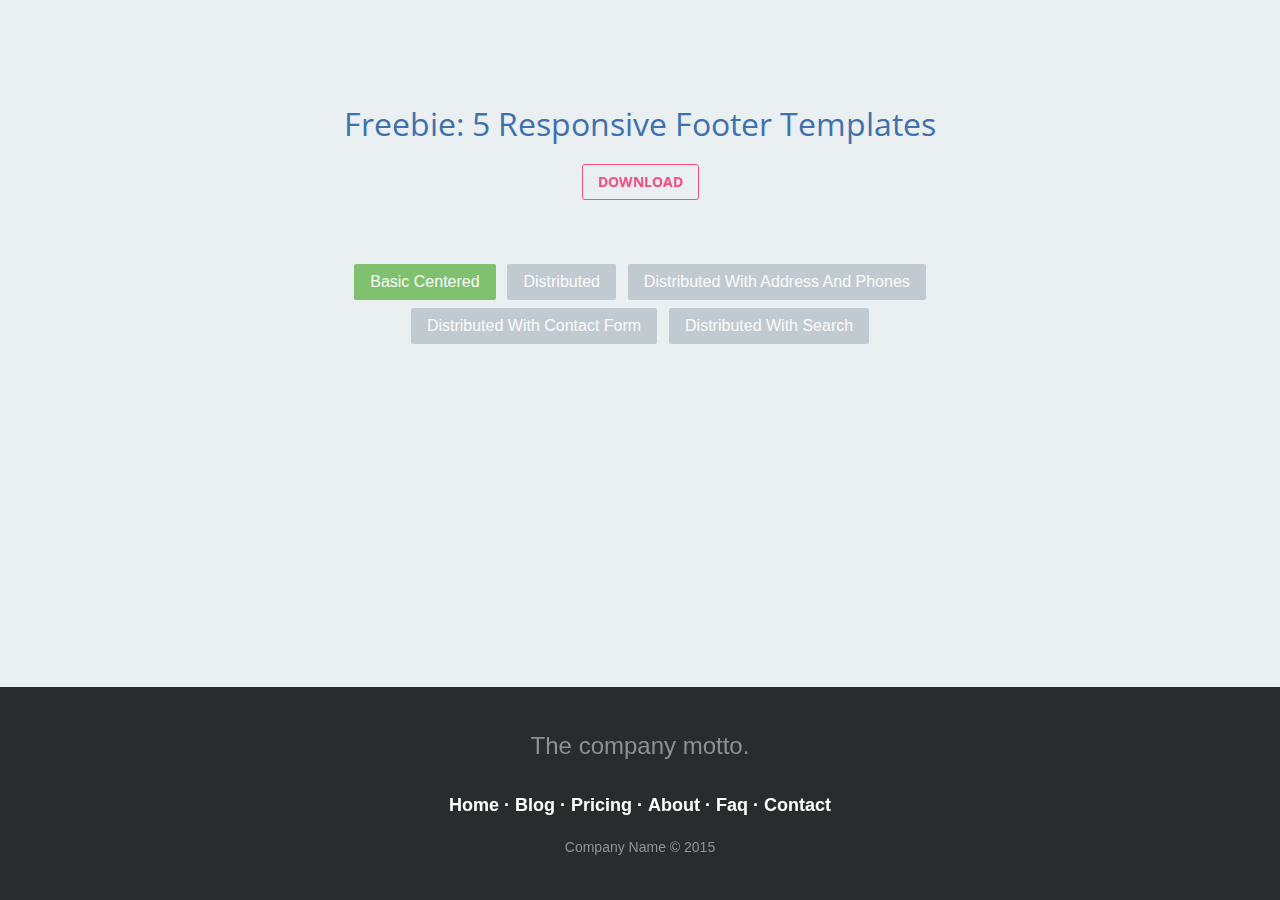
<file: Project 1.1/index.html>
<!DOCTYPE html>
<html>

<head>

	<meta charset="utf-8">
	<meta http-equiv="X-UA-Compatible" content="IE=edge">
	<meta name="viewport" content="width=device-width, initial-scale=1">
	<meta name="keywords" content="footer, basic, centered, links" />

	<title>Basic, Centered Footer</title>

	<link rel="stylesheet" href="css/demo.css">
	<link rel="stylesheet" href="css/footer-basic-centered.css">

</head>

	<body>

		<header>

			<h1>Freebie: 5 Responsive Footer Templates</h1>
			<h2><a href="http://tutorialzine.com/2015/01/freebie-5-responsive-footer-templates/">Download</a></h2>

			<ul>
				<li><a href="index.html" class="active">Basic Centered</a></li>
				<li><a href="footer-distributed.html">Distributed</a></li>
				<li><a href="footer-distributed-with-address-and-phones.html">Distributed With Address And Phones</a></li>
				<li><a href="footer-distributed-with-contact-form.html">Distributed With Contact Form</a></li>
				<li><a href="footer-distributed-with-search.html">Distributed With Search</a></li>
			</ul>

		</header>

		<!-- The content of your page would go here. -->

		<footer class="footer-basic-centered">

			<p class="footer-company-motto">The company motto.</p>

			<p class="footer-links">
				<a href="#">Home</a>
				·
				<a href="#">Blog</a>
				·
				<a href="#">Pricing</a>
				·
				<a href="#">About</a>
				·
				<a href="#">Faq</a>
				·
				<a href="#">Contact</a>
			</p>

			<p class="footer-company-name">Company Name &copy; 2015</p>

		</footer>

	</body>

</html>
</file>
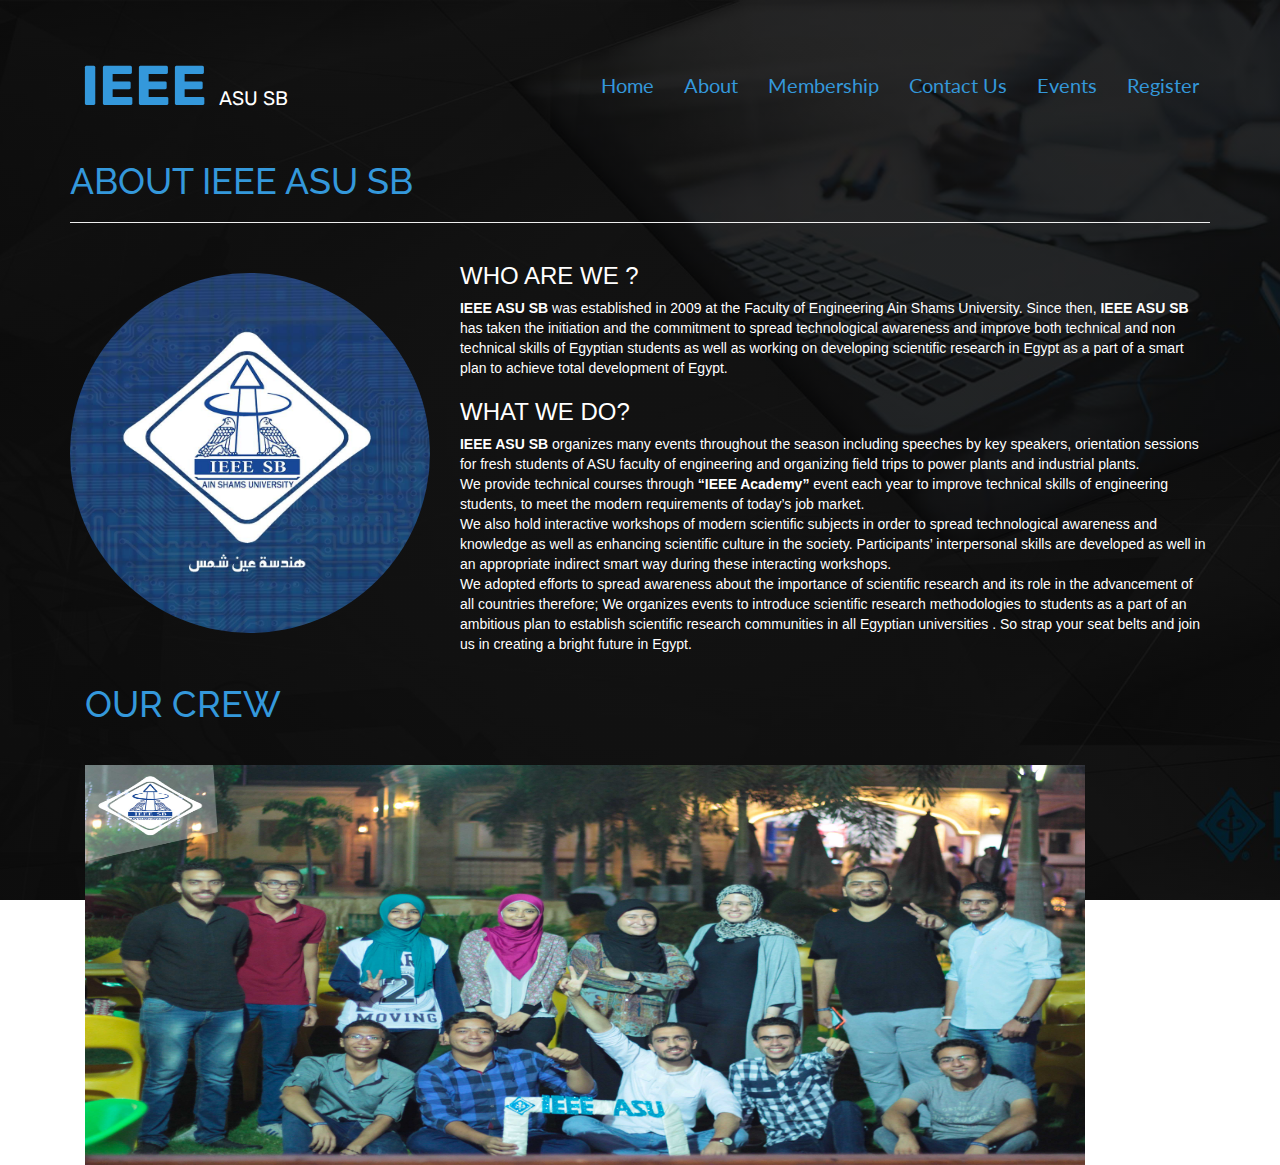
<file: about-us.html>
<!DOCTYPE html>
<html>
<head>

    <meta name="viewport" content="width=device-width, initial-scale=1, shrink-to-fit=no">
    <meta http-equiv="x-ua-compatible" content="ie=edge">
    <title>IEEE About us </title>

    <link rel="stylesheet" type="text/css" href="slick-1.6.0/slick/slick.css" />


    <link rel="stylesheet" href="bower_components/fakeLoader/fakeLoader.css">


    <link rel="stylesheet" href="css/app.css">

    <link rel="stylesheet" type="text/css" href="slick-1.6.0/slick/slick-theme.css" />
    <style type="text/css">
        #logo{
            border-radius: 50%;
        }
        p{
          font-family: Verdana, Geneva, sans-serif;
        }
        .display-2{
            color:#3498DB;;

        }

        h1{color: #3498DB;}
      h3{font-family:"Arial Black", Gadget, sans-serif;}
        #crew{
        height: 200 px;
        }
</style>

</head>

<body>

    <div id="fakeLoader"></div>

    <header id="home" class="container-fluid">
        <nav class="navbar navbar-dark navbar-toggleabl-md">
            <a class="navbar-brand">IEEE <span>ASU SB</span></a>
            <ul class="nav navbar-nav">
              <li class="nav-item"><a href="index.html" class="nav-link hvr-underline-from-center">home</a></li>
              <li class="nav-item"><a href="about-us.html" class="nav-link hvr-underline-from-center">about</a></li>
              <li class="nav-item"><a href="membership.html" class="nav-link hvr-underline-from-center">membership</a></li>
              <li class="nav-item"><a href="#" class="nav-link hvr-underline-from-center">contact us</a></li>
              <li class="nav-item"><a href="events.html" class="nav-link hvr-underline-from-center">events</a></li>
              <li class="nav-item"><a href="#" class="nav-link hvr-underline-from-center">register</a></li>
            </ul>
        </nav>
        <div class="container branch">
        <h1 class="display-4">About  IEEE ASU SB</h1>
        <hr>
        <div class="row">
            <div class="col-sm-4">
                <p style="padding:10px;"></p>
                <img  id="logo" class="img-fluid rounded-circle" src="img/logo4.jpg" height="360px" width="360px" alt="IEEE ASU Logo">
            </div>
            <div class="col-sm-8">
                <h3>Who are we ?</h3>

                <p><strong>IEEE ASU SB</strong> was established in 2009 at the Faculty of Engineering Ain Shams University. Since then, <strong>IEEE ASU SB</strong> has taken the initiation and the commitment to spread technological awareness and improve both technical and non technical skills of Egyptian students as well as working on developing scientific research in Egypt as a part of a smart plan to achieve total development of Egypt.
                </p>
                <h3>What we do?</h3>
                <p>
                    <strong>IEEE ASU SB</strong> organizes many events throughout the season including speeches by key speakers, orientation sessions for fresh students of ASU faculty of engineering and organizing field trips to power plants and industrial plants.
                    <br> We provide technical courses through <strong>&#8220;IEEE Academy&#8221;</strong> event each year to improve technical skills of engineering students, to meet the modern requirements of today&#8217;s job market.
                    <br> We also hold interactive workshops of modern scientific subjects in order to spread technological awareness and knowledge as well as enhancing scientific culture in the society. Participants&#8217; interpersonal skills are developed as well in an appropriate indirect smart way during these interacting workshops.
                    <br> We adopted efforts to spread awareness about the importance of scientific research and its role in the advancement of all countries therefore; We organizes events to introduce scientific research methodologies to students as a part of an ambitious plan to establish scientific research communities in all Egyptian universities . So strap your seat belts and join us in creating a bright future in Egypt.</p>
            </div>
        </div>

                <div class="container crew">
        <h1 class="display-2 text-xs-center">Our Crew</h1>
              <div>
                <p style="padding:10px;"></p>
                  <img src="img/crew/board.jpg" height="400px" width="1000x" >

                  </div>
                    </div>


            <div id="carouselExampleControls" class="carousel slide" data-ride="carousel">
    </body>
</file>
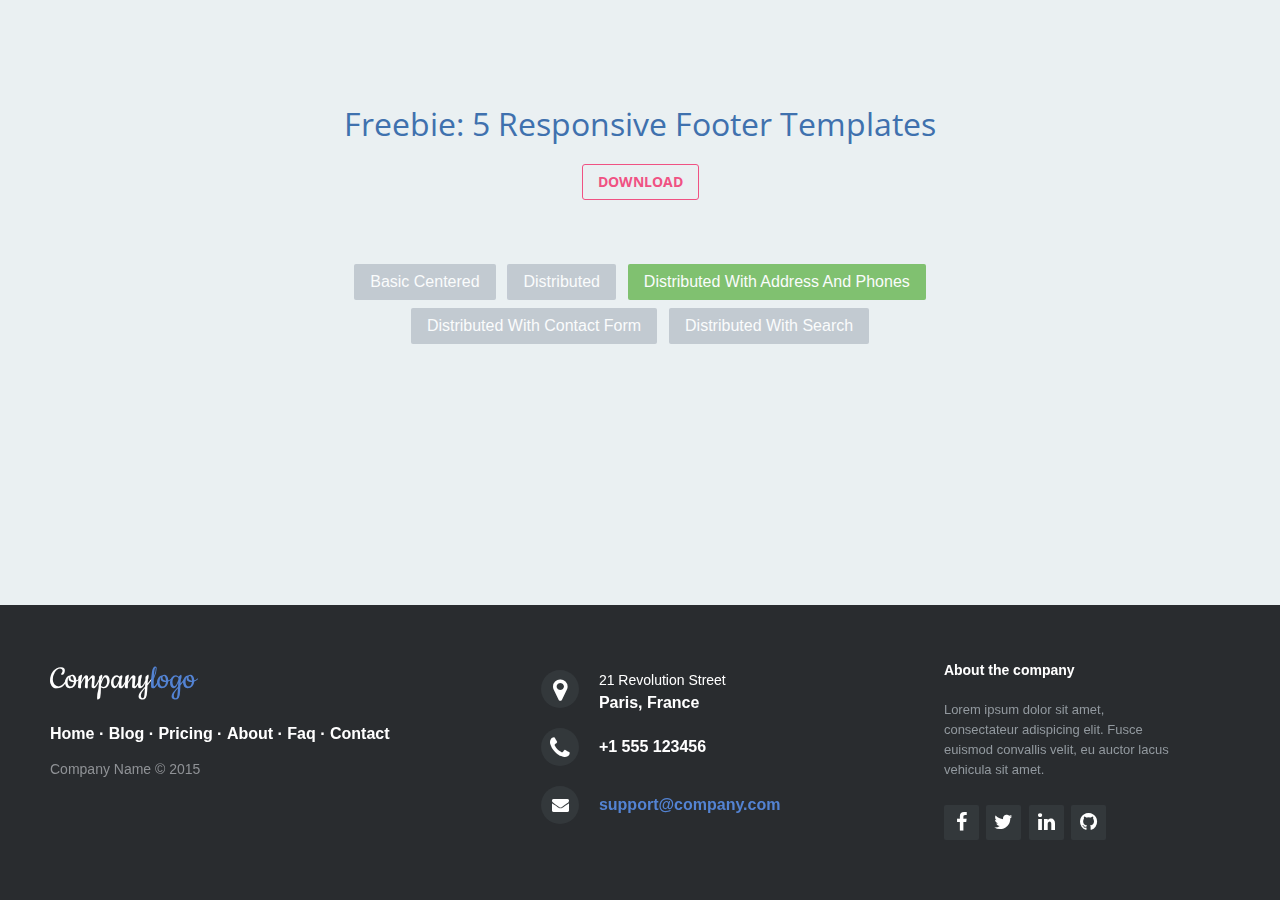
<file: Project 1.1/footer-distributed-with-address-and-phones.html>
<!DOCTYPE html>
<html>

<head>

	<meta charset="utf-8">
	<meta http-equiv="X-UA-Compatible" content="IE=edge">
	<meta name="viewport" content="width=device-width, initial-scale=1">
	<meta name="keywords" content="footer, address, phone, icons" />

	<title>Footer With Address And Phones</title>

	<link rel="stylesheet" href="css/demo.css">
	<link rel="stylesheet" href="css/footer-distributed-with-address-and-phones.css">
	
	<link rel="stylesheet" href="http://maxcdn.bootstrapcdn.com/font-awesome/4.2.0/css/font-awesome.min.css">

	<link href="http://fonts.googleapis.com/css?family=Cookie" rel="stylesheet" type="text/css">

</head>

	<body>

		<header>

			<h1>Freebie: 5 Responsive Footer Templates</h1>
			<h2><a href="http://tutorialzine.com/2015/01/freebie-5-responsive-footer-templates/">Download</a></h2>

			<ul>
				<li><a href="index.html">Basic Centered</a></li>
				<li><a href="footer-distributed.html">Distributed</a></li>
				<li><a href="footer-distributed-with-address-and-phones.html" class="active">Distributed With Address And Phones</a></li>
				<li><a href="footer-distributed-with-contact-form.html">Distributed With Contact Form</a></li>
				<li><a href="footer-distributed-with-search.html">Distributed With Search</a></li>
			</ul>

		</header>

		<!-- The content of your page would go here. -->

		<footer class="footer-distributed">

			<div class="footer-left">

				<h3>Company<span>logo</span></h3>

				<p class="footer-links">
					<a href="#">Home</a>
					·
					<a href="#">Blog</a>
					·
					<a href="#">Pricing</a>
					·
					<a href="#">About</a>
					·
					<a href="#">Faq</a>
					·
					<a href="#">Contact</a>
				</p>

				<p class="footer-company-name">Company Name &copy; 2015</p>
			</div>

			<div class="footer-center">

				<div>
					<i class="fa fa-map-marker"></i>
					<p><span>21 Revolution Street</span> Paris, France</p>
				</div>

				<div>
					<i class="fa fa-phone"></i>
					<p>+1 555 123456</p>
				</div>

				<div>
					<i class="fa fa-envelope"></i>
					<p><a href="mailto:support@company.com">support@company.com</a></p>
				</div>

			</div>

			<div class="footer-right">

				<p class="footer-company-about">
					<span>About the company</span>
					Lorem ipsum dolor sit amet, consectateur adispicing elit. Fusce euismod convallis velit, eu auctor lacus vehicula sit amet.
				</p>

				<div class="footer-icons">

					<a href="#"><i class="fa fa-facebook"></i></a>
					<a href="#"><i class="fa fa-twitter"></i></a>
					<a href="#"><i class="fa fa-linkedin"></i></a>
					<a href="#"><i class="fa fa-github"></i></a>

				</div>

			</div>

		</footer>

	</body>

</html>
</file>
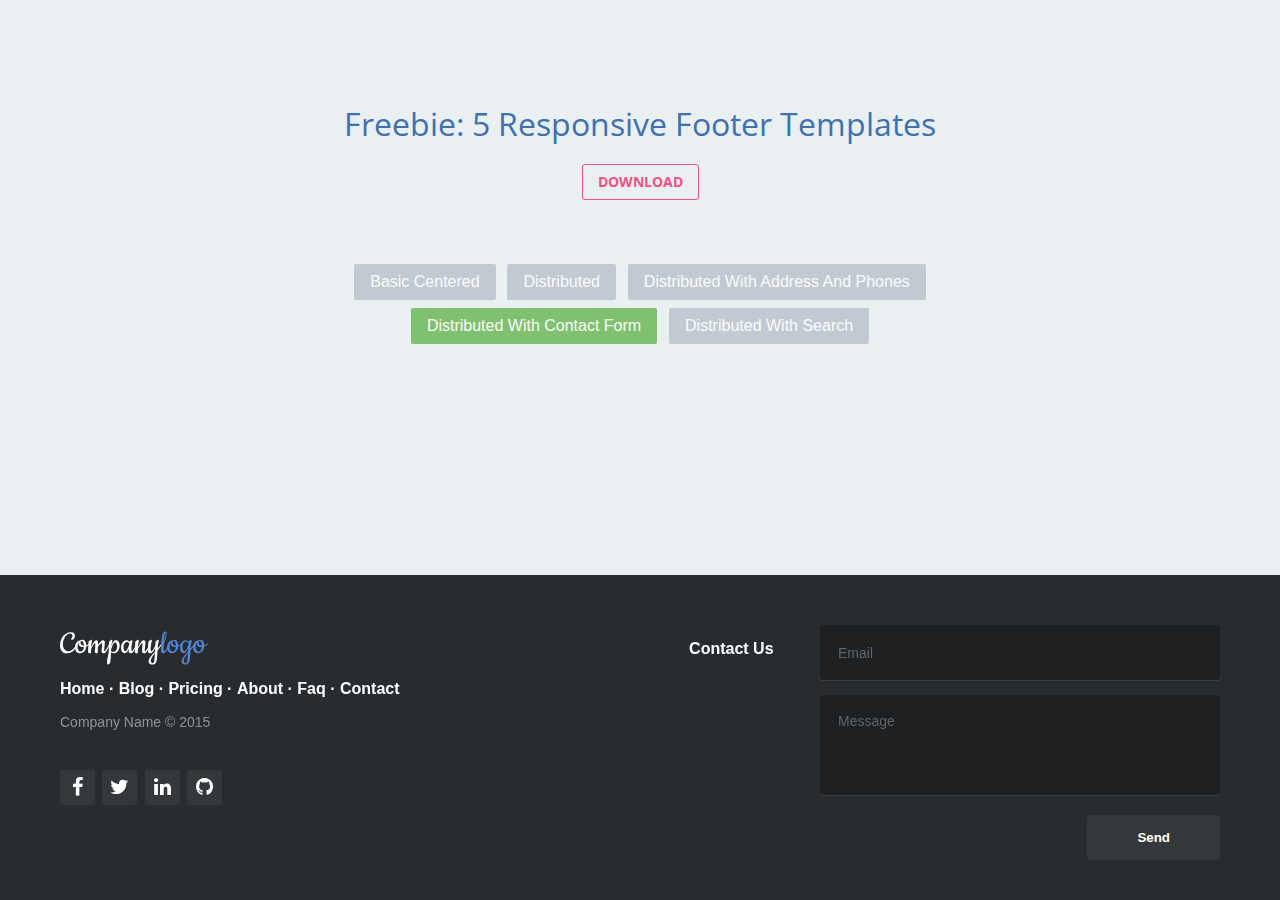
<file: Project 1.1/footer-distributed-with-contact-form.html>
<!DOCTYPE html>
<html>

<head>

	<meta charset="utf-8">
	<meta http-equiv="X-UA-Compatible" content="IE=edge">
	<meta name="viewport" content="width=device-width, initial-scale=1">
	<meta name="keywords" content="footer, contact, form, icons" />

	<title>Footer Distributed With Contact Form</title>

	<link rel="stylesheet" href="css/demo.css">
	<link rel="stylesheet" href="css/footer-distributed-with-contact-form.css">

	<link rel="stylesheet" href="http://maxcdn.bootstrapcdn.com/font-awesome/4.2.0/css/font-awesome.min.css">

	<link href="http://fonts.googleapis.com/css?family=Cookie" rel="stylesheet" type="text/css">

</head>

	<body>

		<header>

			<h1>Freebie: 5 Responsive Footer Templates</h1>
			<h2><a href="http://tutorialzine.com/2015/01/freebie-5-responsive-footer-templates/">Download</a></h2>

			<ul>
				<li><a href="index.html">Basic Centered</a></li>
				<li><a href="footer-distributed.html">Distributed</a></li>
				<li><a href="footer-distributed-with-address-and-phones.html">Distributed With Address And Phones</a></li>
				<li><a href="footer-distributed-with-contact-form.html" class="active">Distributed With Contact Form</a></li>
				<li><a href="footer-distributed-with-search.html">Distributed With Search</a></li>
			</ul>

		</header>

		<!-- The content of your page would go here. -->

		<footer class="footer-distributed">

			<div class="footer-left">

				<h3>Company<span>logo</span></h3>

				<p class="footer-links">
					<a href="#">Home</a>
					·
					<a href="#">Blog</a>
					·
					<a href="#">Pricing</a>
					·
					<a href="#">About</a>
					·
					<a href="#">Faq</a>
					·
					<a href="#">Contact</a>
				</p>

				<p class="footer-company-name">Company Name &copy; 2015</p>

				<div class="footer-icons">

					<a href="#"><i class="fa fa-facebook"></i></a>
					<a href="#"><i class="fa fa-twitter"></i></a>
					<a href="#"><i class="fa fa-linkedin"></i></a>
					<a href="#"><i class="fa fa-github"></i></a>

				</div>

			</div>

			<div class="footer-right">

				<p>Contact Us</p>

				<form action="#" method="post">

					<input type="text" name="email" placeholder="Email" />
					<textarea name="message" placeholder="Message"></textarea>
					<button>Send</button>

				</form>

			</div>

		</footer>

	</body>

</html>
</file>
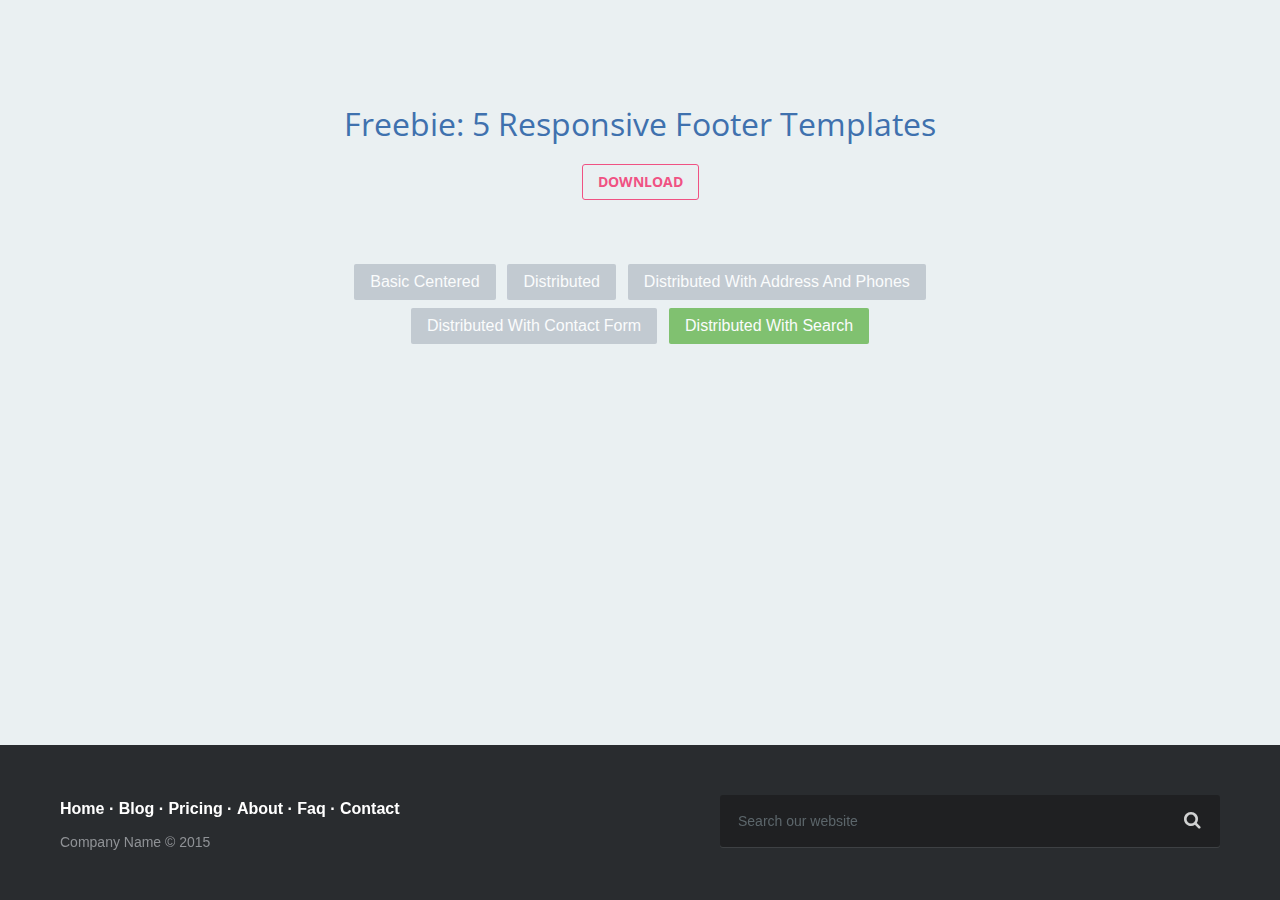
<file: Project 1.1/footer-distributed-with-search.html>
<!DOCTYPE html>
<html>

<head>

	<meta charset="utf-8">
	<meta http-equiv="X-UA-Compatible" content="IE=edge">
	<meta name="viewport" content="width=device-width, initial-scale=1">
	<meta name="keywords" content="footer, search, form, icons" />

	<title>Footer with a Search Form</title>

	<link rel="stylesheet" href="css/demo.css">
	<link rel="stylesheet" href="css/footer-distributed-with-search.css">

	<link rel="stylesheet" href="http://maxcdn.bootstrapcdn.com/font-awesome/4.2.0/css/font-awesome.min.css">

</head>

	<body>

		<header>

			<h1>Freebie: 5 Responsive Footer Templates</h1>
			<h2><a href="http://tutorialzine.com/2015/01/freebie-5-responsive-footer-templates/">Download</a></h2>

			<ul>
				<li><a href="index.html">Basic Centered</a></li>
				<li><a href="footer-distributed.html">Distributed</a></li>
				<li><a href="footer-distributed-with-address-and-phones.html">Distributed With Address And Phones</a></li>
				<li><a href="footer-distributed-with-contact-form.html">Distributed With Contact Form</a></li>
				<li><a href="footer-distributed-with-search.html" class="active">Distributed With Search</a></li>
			</ul>

		</header>

		<!-- The content of your page would go here. -->

		<footer class="footer-distributed">

			<div class="footer-left">

				<p class="footer-links">
					<a href="#">Home</a>
					·
					<a href="#">Blog</a>
					·
					<a href="#">Pricing</a>
					·
					<a href="#">About</a>
					·
					<a href="#">Faq</a>
					·
					<a href="#">Contact</a>
				</p>

				<p class="footer-company-name">Company Name &copy; 2015</p>

			</div>

			<div class="footer-right">

				<form method="get" action="#">
					<input placeholder="Search our website" name="search" />
					<i class="fa fa-search"></i>
				</form>

			</div>

		</footer>

	</body>

</html>
</file>
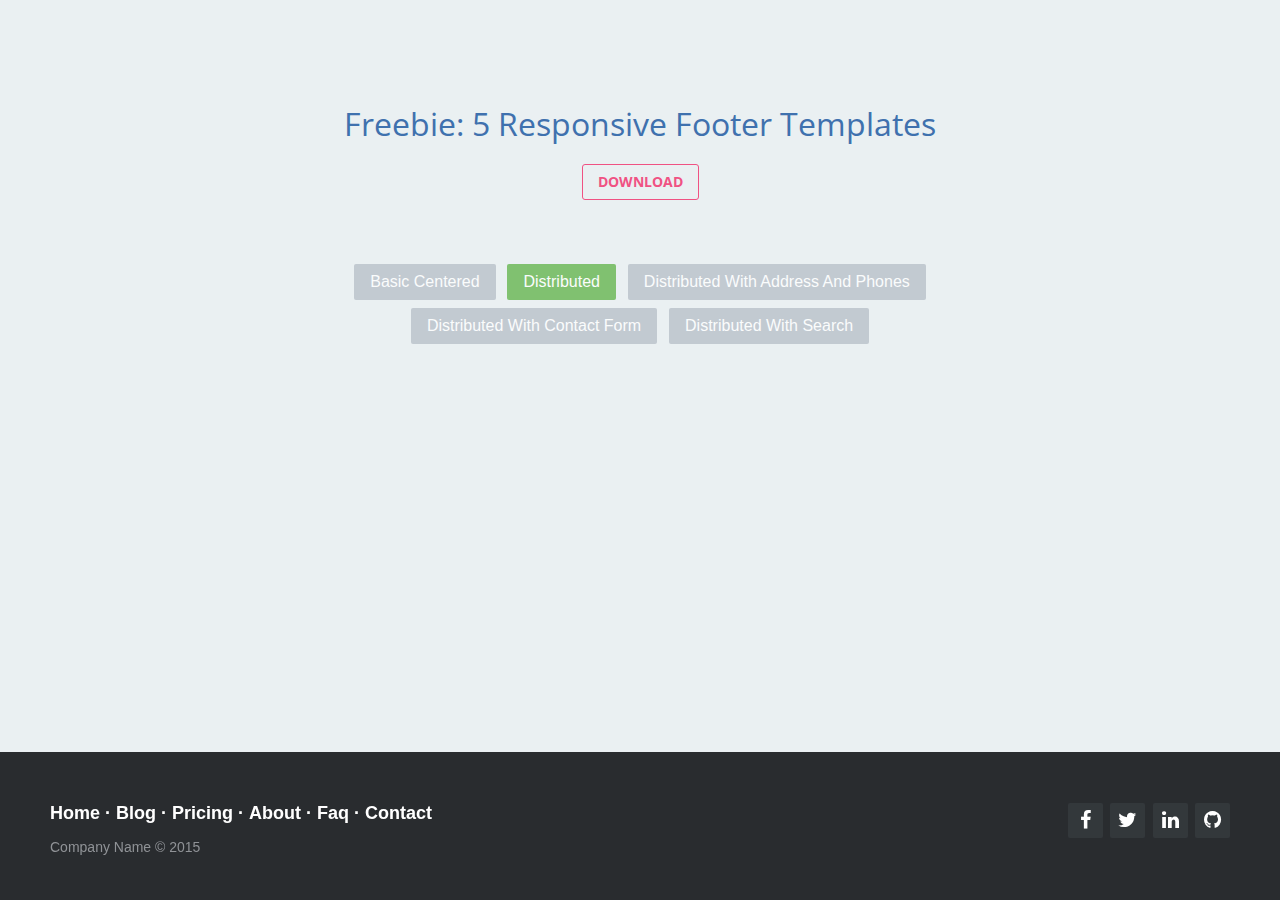
<file: Project 1.1/footer-distributed.html>
<!DOCTYPE html>
<html>

<head>

	<meta charset="utf-8">
	<meta http-equiv="X-UA-Compatible" content="IE=edge">
	<meta name="viewport" content="width=device-width, initial-scale=1">
	<meta name="keywords" content="footer, links, icons" />

	<title>Distributed Footer</title>

	<link rel="stylesheet" href="css/demo.css">
	<link rel="stylesheet" href="css/footer-distributed.css">
	
	<link rel="stylesheet" href="http://maxcdn.bootstrapcdn.com/font-awesome/4.2.0/css/font-awesome.min.css">

</head>

	<body>

		<header>

			<h1>Freebie: 5 Responsive Footer Templates</h1>
			<h2><a href="http://tutorialzine.com/2015/01/freebie-5-responsive-footer-templates/">Download</a></h2>

			<ul>
				<li><a href="index.html">Basic Centered</a></li>
				<li><a href="footer-distributed.html" class="active">Distributed</a></li>
				<li><a href="footer-distributed-with-address-and-phones.html">Distributed With Address And Phones</a></li>
				<li><a href="footer-distributed-with-contact-form.html">Distributed With Contact Form</a></li>
				<li><a href="footer-distributed-with-search.html">Distributed With Search</a></li>
			</ul>

		</header>

		<!-- The content of your page would go here. -->

		<footer class="footer-distributed">

			<div class="footer-right">

				<a href="#"><i class="fa fa-facebook"></i></a>
				<a href="#"><i class="fa fa-twitter"></i></a>
				<a href="#"><i class="fa fa-linkedin"></i></a>
				<a href="#"><i class="fa fa-github"></i></a>

			</div>

			<div class="footer-left">

				<p class="footer-links">
					<a href="#">Home</a>
					·
					<a href="#">Blog</a>
					·
					<a href="#">Pricing</a>
					·
					<a href="#">About</a>
					·
					<a href="#">Faq</a>
					·
					<a href="#">Contact</a>
				</p>

				<p>Company Name &copy; 2015</p>
			</div>

		</footer>

	</body>

</html>
</file>
<file: Project 1.1/css/demo.css>
@import url('http://fonts.googleapis.com/css?family=Open+Sans:400,700');

*{
	padding:0;
	margin:0;
}

html{
	background-color: #eaf0f2;
}

body{
	font:14px/1.5 Arial, Helvetica, sans-serif;
}

header{
	text-align: center;
	padding-top: 100px;
	margin-bottom:200px;
}

header h1{
	font: normal 32px/1.5 'Open Sans', sans-serif;
	color: #3F71AE;
	padding-bottom: 16px;
}

header h2{
	color: #F05283;
}

header h2 a{
	color:inherit;
	text-decoration: none;
	display: inline-block;
	border: 1px solid #F05283;
	padding: 10px 15px;
	border-radius: 3px;
	font: bold 14px/1 'Open Sans', sans-serif;
	text-transform: uppercase;
}

header h2 a:hover{
	background-color:#F05283;
	transition:0.2s;
	color:#fff;
}

header ul {
	max-width: 600px;
	margin: 60px auto 0;
}

header ul a{
	text-decoration: none;
	color: #FFF;
	text-align: left;
	background-color: #B9C1CA;
	padding: 10px 16px;
	border-radius: 2px;
	opacity: 0.8;
	font-size: 16px;
	display: inline-block;
	margin: 4px;
	line-height: 1;
	outline: none;

	transition: 0.2s ease;
}

header ul li a.active{
	background-color: #66B650;
	pointer-events: none;
}

header ul li a:hover {
	opacity: 1;
}

header ul{
	list-style: none;
	padding: 0;
}

header ul li{
	display: inline-block;
}


/* In our demo, the footers are fixed to the bottom of the page */

footer{
	position: fixed;
	bottom: 0;
}

@media (max-height:800px){
	footer { position: static; }
	header { padding-top:40px; }
}
</file>
<file: Project 1.1/css/footer-basic-centered.css>
.footer-basic-centered{
	background-color: #292c2f;
	box-shadow: 0 1px 1px 0 rgba(0, 0, 0, 0.12);
	box-sizing: border-box;
	width: 100%;
	text-align: center;
	font: normal 18px sans-serif;

	padding: 45px;
	margin-top: 80px;
}

.footer-basic-centered .footer-company-motto{
	color:  #8d9093;
	font-size: 24px;
	margin: 0;
}

.footer-basic-centered .footer-company-name{
	color:  #8f9296;
	font-size: 14px;
	margin: 0;
}

.footer-basic-centered .footer-links{
	list-style: none;
	font-weight: bold;
	color:  #ffffff;
	padding: 35px 0 23px;
	margin: 0;
}

.footer-basic-centered .footer-links a{
	display:inline-block;
	text-decoration: none;
	color: inherit;
}

/* If you don't want the footer to be responsive, remove these media queries */

@media (max-width: 600px) {

	.footer-basic-centered{
		padding: 35px;
	}

	.footer-basic-centered .footer-company-motto{
		font-size: 18px;
	}

	.footer-basic-centered .footer-company-name{
		font-size: 12px;
	}

	.footer-basic-centered .footer-links{
		font-size: 14px;
		padding: 25px 0 20px;
	}

	.footer-basic-centered .footer-links a{
		line-height: 1.8;
	}
}
</file>
<file: bower_components/fakeLoader/fakeLoader.css>
/**********************
 *CSS Animations by:
 *http://codepen.io/vivinantony
***********************/
.spinner1 {
  width: 40px;
  height: 40px;
  position: relative;
}


.double-bounce1, .double-bounce2 {
  width: 100%;
  height: 100%;
  border-radius: 50%;
  background-color: #fff;
  opacity: 0.6;
  position: absolute;
  top: 0;
  left: 0;
  
  -webkit-animation: bounce 2.0s infinite ease-in-out;
  animation: bounce 2.0s infinite ease-in-out;
}

.double-bounce2 {
  -webkit-animation-delay: -1.0s;
  animation-delay: -1.0s;
}

@-webkit-keyframes bounce {
  0%, 100% { -webkit-transform: scale(0.0) }
  50% { -webkit-transform: scale(1.0) }
}

@keyframes bounce {
  0%, 100% { 
    transform: scale(0.0);
    -webkit-transform: scale(0.0);
  } 50% { 
    transform: scale(1.0);
    -webkit-transform: scale(1.0);
  }
}

.spinner2 {
  width: 40px;
  height: 40px;
  position: relative;
}


.container1 > div, .container2 > div, .container3 > div {
  width: 6px;
  height: 6px;
  background-color: #fff;

  border-radius: 100%;
  position: absolute;
  -webkit-animation: bouncedelay 1.2s infinite ease-in-out;
  animation: bouncedelay 1.2s infinite ease-in-out;
  /* Prevent first frame from flickering when animation starts */
  -webkit-animation-fill-mode: both;
  animation-fill-mode: both;
}

.spinner2 .spinner-container {
  position: absolute;
  width: 100%;
  height: 100%;
}

.container2 {
  -webkit-transform: rotateZ(45deg);
  transform: rotateZ(45deg);
}

.container3 {
  -webkit-transform: rotateZ(90deg);
  transform: rotateZ(90deg);
}

.circle1 { top: 0; left: 0; }
.circle2 { top: 0; right: 0; }
.circle3 { right: 0; bottom: 0; }
.circle4 { left: 0; bottom: 0; }

.container2 .circle1 {
  -webkit-animation-delay: -1.1s;
  animation-delay: -1.1s;
}

.container3 .circle1 {
  -webkit-animation-delay: -1.0s;
  animation-delay: -1.0s;
}

.container1 .circle2 {
  -webkit-animation-delay: -0.9s;
  animation-delay: -0.9s;
}

.container2 .circle2 {
  -webkit-animation-delay: -0.8s;
  animation-delay: -0.8s;
}

.container3 .circle2 {
  -webkit-animation-delay: -0.7s;
  animation-delay: -0.7s;
}

.container1 .circle3 {
  -webkit-animation-delay: -0.6s;
  animation-delay: -0.6s;
}

.container2 .circle3 {
  -webkit-animation-delay: -0.5s;
  animation-delay: -0.5s;
}

.container3 .circle3 {
  -webkit-animation-delay: -0.4s;
  animation-delay: -0.4s;
}

.container1 .circle4 {
  -webkit-animation-delay: -0.3s;
  animation-delay: -0.3s;
}

.container2 .circle4 {
  -webkit-animation-delay: -0.2s;
  animation-delay: -0.2s;
}

.container3 .circle4 {
  -webkit-animation-delay: -0.1s;
  animation-delay: -0.1s;
}

@-webkit-keyframes bouncedelay {
  0%, 80%, 100% { -webkit-transform: scale(0.0) }
  40% { -webkit-transform: scale(1.0) }
}

@keyframes bouncedelay {
  0%, 80%, 100% { 
    transform: scale(0.0);
    -webkit-transform: scale(0.0);
  } 40% { 
    transform: scale(1.0);
    -webkit-transform: scale(1.0);
  }
}

.spinner3 {
  width: 40px;
  height: 40px;
  position: relative;  
  -webkit-animation: rotate 2.0s infinite linear;
  animation: rotate 2.0s infinite linear;
}

.dot1, .dot2 {
  width: 60%;
  height: 60%;
  display: inline-block;
  position: absolute;
  top: 0;
  background-color: #fff;
  border-radius: 100%;
  
  -webkit-animation: bounce 2.0s infinite ease-in-out;
  animation: bounce 2.0s infinite ease-in-out;
}

.dot2 {
  top: auto;
  bottom: 0px;
  -webkit-animation-delay: -1.0s;
  animation-delay: -1.0s;
}

@-webkit-keyframes rotate { 100% { -webkit-transform: rotate(360deg) }}
@keyframes rotate { 100% { transform: rotate(360deg); -webkit-transform: rotate(360deg) }}

@-webkit-keyframes bounce {
  0%, 100% { -webkit-transform: scale(0.0) }
  50% { -webkit-transform: scale(1.0) }
}

@keyframes bounce {
  0%, 100% { 
    transform: scale(0.0);
    -webkit-transform: scale(0.0);
  } 50% { 
    transform: scale(1.0);
    -webkit-transform: scale(1.0);
  }
}

.spinner4 {
  width: 30px;
  height: 30px;
  background-color: #fff;
  -webkit-animation: rotateplane 1.2s infinite ease-in-out;
  animation: rotateplane 1.2s infinite ease-in-out;
}

@-webkit-keyframes rotateplane {
  0% { -webkit-transform: perspective(120px) }
  50% { -webkit-transform: perspective(120px) rotateY(180deg) }
  100% { -webkit-transform: perspective(120px) rotateY(180deg)  rotateX(180deg) }
}

@keyframes rotateplane {
  0% { 
    transform: perspective(120px) rotateX(0deg) rotateY(0deg);
    -webkit-transform: perspective(120px) rotateX(0deg) rotateY(0deg) 
  } 50% { 
    transform: perspective(120px) rotateX(-180.1deg) rotateY(0deg);
    -webkit-transform: perspective(120px) rotateX(-180.1deg) rotateY(0deg) 
  } 100% { 
    transform: perspective(120px) rotateX(-180deg) rotateY(-179.9deg);
    -webkit-transform: perspective(120px) rotateX(-180deg) rotateY(-179.9deg);
  }
}

.spinner5 {
  width: 32px;
  height: 32px;
  position: relative;
}

.cube1, .cube2 {
  background-color: #fff;
  width: 10px;
  height: 10px;
  position: absolute;
  top: 0;
  left: 0;
  
  -webkit-animation: cubemove 1.8s infinite ease-in-out;
  animation: cubemove 1.8s infinite ease-in-out;
}

.cube2 {
  -webkit-animation-delay: -0.9s;
  animation-delay: -0.9s;
}

@-webkit-keyframes cubemove {
  25% { -webkit-transform: translateX(42px) rotate(-90deg) scale(0.5) }
  50% { -webkit-transform: translateX(42px) translateY(42px) rotate(-180deg) }
  75% { -webkit-transform: translateX(0px) translateY(42px) rotate(-270deg) scale(0.5) }
  100% { -webkit-transform: rotate(-360deg) }
}

@keyframes cubemove {
  25% { 
    transform: translateX(42px) rotate(-90deg) scale(0.5);
    -webkit-transform: translateX(42px) rotate(-90deg) scale(0.5);
  } 50% { 
    transform: translateX(42px) translateY(42px) rotate(-179deg);
    -webkit-transform: translateX(42px) translateY(42px) rotate(-179deg);
  } 50.1% { 
    transform: translateX(42px) translateY(42px) rotate(-180deg);
    -webkit-transform: translateX(42px) translateY(42px) rotate(-180deg);
  } 75% { 
    transform: translateX(0px) translateY(42px) rotate(-270deg) scale(0.5);
    -webkit-transform: translateX(0px) translateY(42px) rotate(-270deg) scale(0.5);
  } 100% { 
    transform: rotate(-360deg);
    -webkit-transform: rotate(-360deg);
  }
}

.spinner6 {
  width: 50px;
  height: 30px;
  text-align: center;
}

.spinner6 > div {
  background-color: #fff;
  height: 100%;
  width: 6px;
  margin-left:2px;
  display: inline-block;
  
  -webkit-animation: stretchdelay 1.2s infinite ease-in-out;
  animation: stretchdelay 1.2s infinite ease-in-out;
}

.spinner6 .rect2 {
  -webkit-animation-delay: -1.1s;
  animation-delay: -1.1s;
}

.spinner6 .rect3 {
  -webkit-animation-delay: -1.0s;
  animation-delay: -1.0s;
}

.spinner6 .rect4 {
  -webkit-animation-delay: -0.9s;
  animation-delay: -0.9s;
}

.spinner6 .rect5 {
  -webkit-animation-delay: -0.8s;
  animation-delay: -0.8s;
}

@-webkit-keyframes stretchdelay {
  0%, 40%, 100% { -webkit-transform: scaleY(0.4) }  
  20% { -webkit-transform: scaleY(1.0) }
}

@keyframes stretchdelay {
  0%, 40%, 100% { 
    transform: scaleY(0.4);
    -webkit-transform: scaleY(0.4);
  }  20% { 
    transform: scaleY(1.0);
    -webkit-transform: scaleY(1.0);
  }
}
  .spinner7 {
      width: 90px;
      height: 30px;
      text-align: center;
    }

    .spinner7 > div {
      background-color: #fff;
      height: 15px;
      width: 15px;
      margin-left:3px;
      border-radius: 50%;
      display: inline-block;
      
      -webkit-animation: stretchdelay 0.7s infinite ease-in-out;
      animation: stretchdelay 0.7s infinite ease-in-out;
    }

    .spinner7 .circ2 {
      -webkit-animation-delay: -0.6s;
      animation-delay: -0.6s;
    }

    .spinner7 .circ3 {
      -webkit-animation-delay: -0.5s;
      animation-delay: -0.5s;
    }

    .spinner7 .circ4 {
      -webkit-animation-delay: -0.4s;
      animation-delay: -0.4s;
    }

    .spinner7 .circ5 {
      -webkit-animation-delay: -0.3s;
      animation-delay: -0.3s;
    }

    @-webkit-keyframes stretchdelay {
      0%, 40%, 100% { -webkit-transform: translateY(-10px) }  
      20% { -webkit-transform: translateY(-20px) }
    }

    @keyframes stretchdelay {
      0%, 40%, 100% { 
        transform: translateY(-10px);
        -webkit-transform: translateY(-10px);
      } 20% {
        transform: translateY(-20px);
        -webkit-transform: translateY(-20px);
      }
    }
</file>
<file: Project 1.1/css/footer-distributed-with-address-and-phones.css>
.footer-distributed{
	background-color: #292c2f;
	box-shadow: 0 1px 1px 0 rgba(0, 0, 0, 0.12);
	box-sizing: border-box;
	width: 100%;
	text-align: left;
	font: bold 16px sans-serif;

	padding: 55px 50px;
	margin-top: 80px;
}

.footer-distributed .footer-left,
.footer-distributed .footer-center,
.footer-distributed .footer-right{
	display: inline-block;
	vertical-align: top;
}

/* Footer left */

.footer-distributed .footer-left{
	width: 40%;
}

/* The company logo */

.footer-distributed h3{
	color:  #ffffff;
	font: normal 36px 'Cookie', cursive;
	margin: 0;
}

.footer-distributed h3 span{
	color:  #5383d3;
}

/* Footer links */

.footer-distributed .footer-links{
	color:  #ffffff;
	margin: 20px 0 12px;
	padding: 0;
}

.footer-distributed .footer-links a{
	display:inline-block;
	line-height: 1.8;
	text-decoration: none;
	color:  inherit;
}

.footer-distributed .footer-company-name{
	color:  #8f9296;
	font-size: 14px;
	font-weight: normal;
	margin: 0;
}

/* Footer Center */

.footer-distributed .footer-center{
	width: 35%;
}

.footer-distributed .footer-center i{
	background-color:  #33383b;
	color: #ffffff;
	font-size: 25px;
	width: 38px;
	height: 38px;
	border-radius: 50%;
	text-align: center;
	line-height: 42px;
	margin: 10px 15px;
	vertical-align: middle;
}

.footer-distributed .footer-center i.fa-envelope{
	font-size: 17px;
	line-height: 38px;
}

.footer-distributed .footer-center p{
	display: inline-block;
	color: #ffffff;
	vertical-align: middle;
	margin:0;
}

.footer-distributed .footer-center p span{
	display:block;
	font-weight: normal;
	font-size:14px;
	line-height:2;
}

.footer-distributed .footer-center p a{
	color:  #5383d3;
	text-decoration: none;;
}


/* Footer Right */

.footer-distributed .footer-right{
	width: 20%;
}

.footer-distributed .footer-company-about{
	line-height: 20px;
	color:  #92999f;
	font-size: 13px;
	font-weight: normal;
	margin: 0;
}

.footer-distributed .footer-company-about span{
	display: block;
	color:  #ffffff;
	font-size: 14px;
	font-weight: bold;
	margin-bottom: 20px;
}

.footer-distributed .footer-icons{
	margin-top: 25px;
}

.footer-distributed .footer-icons a{
	display: inline-block;
	width: 35px;
	height: 35px;
	cursor: pointer;
	background-color:  #33383b;
	border-radius: 2px;

	font-size: 20px;
	color: #ffffff;
	text-align: center;
	line-height: 35px;

	margin-right: 3px;
	margin-bottom: 5px;
}

/* If you don't want the footer to be responsive, remove these media queries */

@media (max-width: 880px) {

	.footer-distributed{
		font: bold 14px sans-serif;
	}

	.footer-distributed .footer-left,
	.footer-distributed .footer-center,
	.footer-distributed .footer-right{
		display: block;
		width: 100%;
		margin-bottom: 40px;
		text-align: center;
	}

	.footer-distributed .footer-center i{
		margin-left: 0;
	}

}
</file>
<file: Project 1.1/css/footer-distributed-with-contact-form.css>
.footer-distributed{
	background-color: #292c2f;
	box-shadow: 0 1px 1px 0 rgba(0, 0, 0, 0.12);
	box-sizing: border-box;
	width: 100%;
	font: bold 16px sans-serif;
	text-align: left;

	padding: 50px 60px 40px;
	margin-top: 80px;
	overflow: hidden;
}

/* Footer left */

.footer-distributed .footer-left{
	float: left;
}

/* The company logo */

.footer-distributed h3{
	color:  #ffffff;
	font: normal 36px 'Cookie', cursive;
	margin: 0 0 10px;
}

.footer-distributed h3 span{
	color:  #5383d3;
}

/* Footer links */

.footer-distributed .footer-links{
	color:  #ffffff;
	margin: 0 0 10px;
	padding: 0;
}

.footer-distributed .footer-links a{
	display:inline-block;
	line-height: 1.8;
	text-decoration: none;
	color:  inherit;
}

.footer-distributed .footer-company-name{
	color:  #8f9296;
	font-size: 14px;
	font-weight: normal;
	margin: 0;
}

/* Footer social icons */

.footer-distributed .footer-icons{
	margin-top: 40px;
}

.footer-distributed .footer-icons a{
	display: inline-block;
	width: 35px;
	height: 35px;
	cursor: pointer;
	background-color:  #33383b;
	border-radius: 2px;

	font-size: 20px;
	color: #ffffff;
	text-align: center;
	line-height: 35px;

	margin-right: 3px;
	margin-bottom: 5px;
}

/* Footer Right */

.footer-distributed .footer-right{
	float: right;
}

.footer-distributed .footer-right p{
	display: inline-block;
	vertical-align: top;
	margin: 15px 42px 0 0;
	color: #ffffff;
}

/* The contact form */

.footer-distributed form{
	display: inline-block;
}

.footer-distributed form input,
.footer-distributed form textarea{
	display: block;
	border-radius: 3px;
	box-sizing: border-box;
	background-color:  #1f2022;
	box-shadow: 0 1px 0 0 rgba(255, 255, 255, 0.1);
	border: none;
	resize: none;

	font: inherit;
	font-size: 14px;
	font-weight: normal;
	color:  #d1d2d2;

	width: 400px;
	padding: 18px;
}

.footer-distributed ::-webkit-input-placeholder {
	color:  #5c666b;
}

.footer-distributed ::-moz-placeholder {
	color:  #5c666b;
	opacity: 1;
}

.footer-distributed :-ms-input-placeholder{
	color:  #5c666b;
}


.footer-distributed form input{
	height: 55px;
	margin-bottom: 15px;
}

.footer-distributed form textarea{
	height: 100px;
	margin-bottom: 20px;
}

.footer-distributed form button{
	border-radius: 3px;
	background-color:  #33383b;
	color: #ffffff;
	border: 0;
	padding: 15px 50px;
	font-weight: bold;
	float: right;
}

/* If you don't want the footer to be responsive, remove these media queries */

@media (max-width: 1000px) {

	.footer-distributed {
		font: bold 14px sans-serif;
	}

	.footer-distributed .footer-company-name{
		font-size: 12px;
	}

	.footer-distributed form input,
	.footer-distributed form textarea{
		width: 250px;
	}

	.footer-distributed form button{
		padding: 10px 35px;
	}

}

@media (max-width: 800px) {

	.footer-distributed{
		padding: 30px;
	}

	.footer-distributed .footer-left,
	.footer-distributed .footer-right{
		float: none;
		max-width: 300px;
		margin: 0 auto;
	}

	.footer-distributed .footer-left{
		margin-bottom: 40px;
	}

	.footer-distributed form{
		margin-top: 30px;
	}

	.footer-distributed form{
		display: block;
	}

	.footer-distributed form button{
		float: none;
	}
}
</file>
<file: Project 1.1/css/footer-distributed-with-search.css>
.footer-distributed{
	background-color: #292c2f;
	box-shadow: 0 1px 1px 0 rgba(0, 0, 0, 0.12);
	box-sizing: border-box;
	width: 100%;
	font: bold 16px sans-serif;
	text-align: left;

	padding: 50px 60px;
	margin-top: 80px;
	overflow: hidden;
}

/* Footer left */

.footer-distributed .footer-left{
	float: left;
}

.footer-distributed .footer-links{
	color:  #ffffff;
	margin: 0 0 10px;
	padding: 0;
}

.footer-distributed .footer-links a{
	display:inline-block;
	line-height: 1.8;
	text-decoration: none;
	color:  inherit;
}

.footer-distributed .footer-company-name{
	color:  #8f9296;
	font-size: 14px;
	font-weight: normal;
	margin: 0;
}


/* Footer right */

.footer-distributed .footer-right{
	float: right;
}

/* The search form */

.footer-distributed form{
	position: relative;
}

.footer-distributed form input{
	display: block;
	border-radius: 3px;
	box-sizing: border-box;
	background-color:  #1f2022;
	box-shadow: 0 1px 0 0 rgba(255, 255, 255, 0.1);
	border: none;

	font: inherit;
	font-size: 14px;
	font-weight: normal;
	color:  #d1d2d2;

	width: 500px;
	padding: 18px 50px 18px 18px;
}

.footer-distributed form input:focus{
	outline: none;
}

/* Changing the placeholder color */

.footer-distributed form input::-webkit-input-placeholder {
	color:  #5c666b;
}

.footer-distributed form input::-moz-placeholder {
	opacity: 1;
	color:  #5c666b;
}

.footer-distributed form input:-ms-input-placeholder{
	color:  #5c666b;
}

/* The magnify glass icon */

.footer-distributed form i{
	width: 18px;
	height: 18px;
	position: absolute;
	top: 16px;
	right: 18px;

	color: #d1d2d2;
	font-size: 18px;
}

/* If you don't want the footer to be responsive, remove these media queries */

@media (max-width: 1000px) {

	.footer-distributed form input{
		width: 300px;
	}

}

@media (max-width: 800px) {

	.footer-distributed{
		padding: 30px;
		text-align: center;
		font: bold 14px sans-serif;
	}

	.footer-distributed .footer-company-name{
		margin-top: 10px;
		font-size: 12px;
	}

	.footer-distributed .footer-left,
	.footer-distributed .footer-right{
		float: none;
		max-width: 300px;
		margin: 0 auto;
	}

	.footer-distributed .footer-left{
		margin-bottom: 20px;
	}

	.footer-distributed form input{
		width: 100%;
	}

}
</file>
<file: Project 1.1/css/footer-distributed.css>
.footer-distributed{
	background-color: #292c2f;
	box-shadow: 0 1px 1px 0 rgba(0, 0, 0, 0.12);
	box-sizing: border-box;
	width: 100%;
	text-align: left;
	font: normal 16px sans-serif;

	padding: 45px 50px;
	margin-top: 80px;
}

.footer-distributed .footer-left p{
	color:  #8f9296;
	font-size: 14px;
	margin: 0;
}

/* Footer links */

.footer-distributed p.footer-links{
	font-size:18px;
	font-weight: bold;
	color:  #ffffff;
	margin: 0 0 10px;
	padding: 0;
}

.footer-distributed p.footer-links a{
	display:inline-block;
	line-height: 1.8;
	text-decoration: none;
	color:  inherit;
}

.footer-distributed .footer-right{
	float: right;
	margin-top: 6px;
	max-width: 180px;
}

.footer-distributed .footer-right a{
	display: inline-block;
	width: 35px;
	height: 35px;
	background-color:  #33383b;
	border-radius: 2px;

	font-size: 20px;
	color: #ffffff;
	text-align: center;
	line-height: 35px;

	margin-left: 3px;
}

/* If you don't want the footer to be responsive, remove these media queries */

@media (max-width: 600px) {

	.footer-distributed .footer-left,
	.footer-distributed .footer-right{
		text-align: center;
	}

	.footer-distributed .footer-right{
		float: none;
		margin: 0 auto 20px;
	}

	.footer-distributed .footer-left p.footer-links{
		line-height: 1.8;
	}
}
</file>
